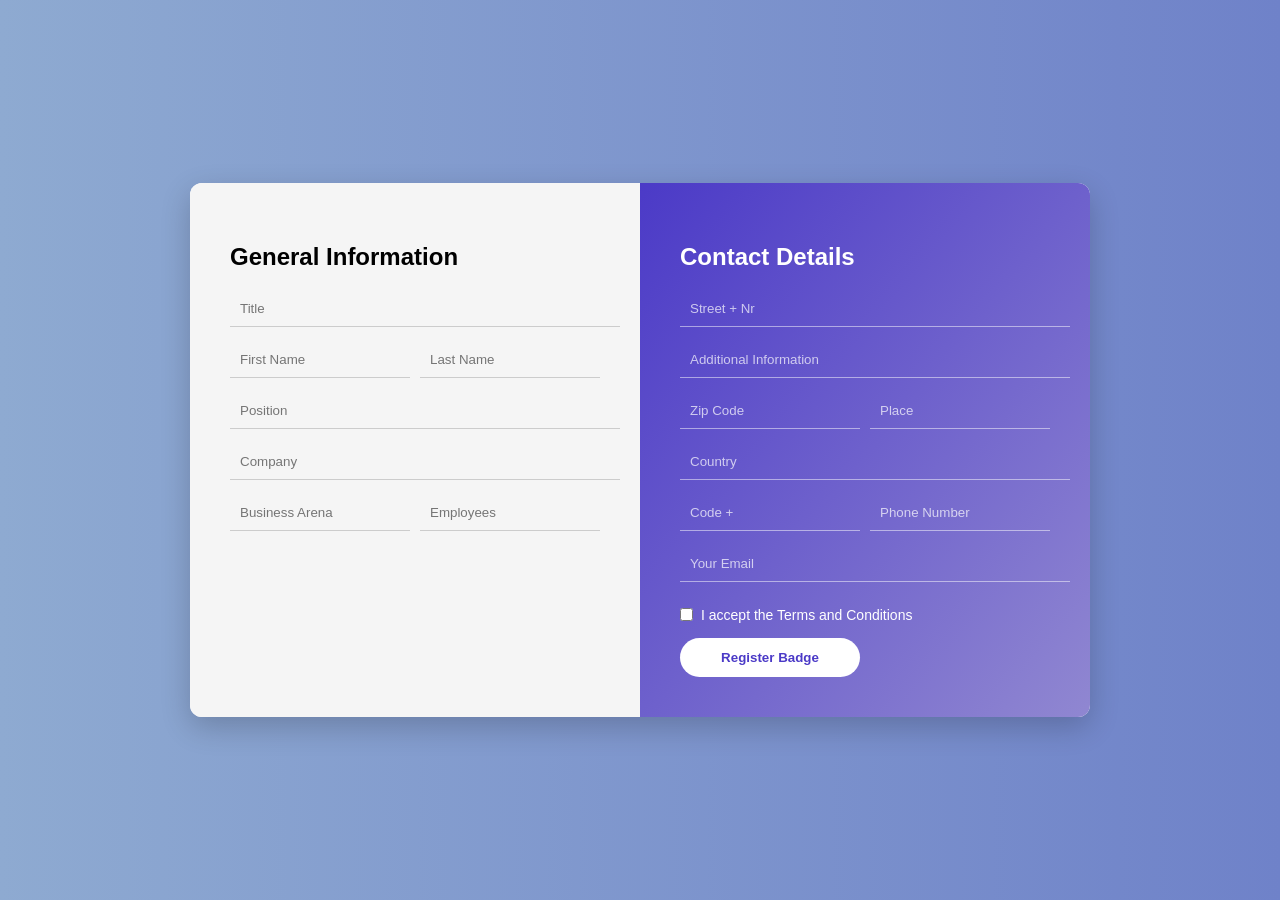
<file: html/contact.html>
<!DOCTYPE html>
<html lang="en">
<head>
    <meta charset="UTF-8">
    <meta name="viewport" content="width=device-width, initial-scale=1.0">
    <title>Register Form</title>
    <link rel="stylesheet" href="../css/index.css">
    <link rel="stylesheet" href="../css/reg.css">
</head>
<body>

<div class="container">

    <div class="left">
        <h2>General Information</h2>

        <input type="text" placeholder="Title">
        <div class="row">
            <input type="text" placeholder="First Name">
            <input type="text" placeholder="Last Name">
        </div>

        <input type="text" placeholder="Position">
        <input type="text" placeholder="Company">

        <div class="row">
            <input type="text" placeholder="Business Arena">
            <input type="text" placeholder="Employees">
        </div>
    </div>

    <div class="right">
        <h2>Contact Details</h2>

        <input type="text" placeholder="Street + Nr">
        <input type="text" placeholder="Additional Information">

        <div class="row">
            <input type="text" placeholder="Zip Code">
            <input type="text" placeholder="Place">
        </div>

        <input type="text" placeholder="Country">

        <div class="row">
            <input type="text" placeholder="Code +">
            <input type="text" placeholder="Phone Number">
        </div>

        <input type="email" placeholder="Your Email">

        <div class="terms">
            <input type="checkbox" id="terms">
            <label for="terms">I accept the Terms and Conditions</label>
        </div>

        <button>Register Badge</button>
    </div>

</div>

</body>
</html>
</file>
<file: css/index.css>
body {
    margin: 0;
    padding: 0;
    box-sizing: border-box;
    font-family: Arial, Helvetica, sans-serif;
    background-color: #f9f9f9;
}

nav {
    display: flex;
    align-items: center;
    justify-content: space-between;
    padding: 12px 30px;
    box-shadow: 0 2px 8px rgba(255, 0, 0, 0.505);
    background-color: bisque;
}

.logo {
    background-color: blueviolet;
    border-radius: 50%;
    color: white;
    font-size: 16px;
    height: 40px;
    width: 40px;
    display: flex;
    justify-content: center;
    align-items: center;
    font-weight: bold;
}

.menu {
    display: flex;
    align-items: center;
    gap: 30px;
}

.menu a {
    color: black;
    text-decoration: none;
    transition: 0.3s;
    font-weight: 500;
}

.menu a:hover {
    color: #fff;
    background-color: #3d3434;
    padding: 10px 15px;
    border-radius: 6px;
}

.hero {
    display: flex;
    justify-content: space-between;
    align-items: center;
    padding: 60px 5%;
    gap: 40px;
    color: #080303;
    border: 2px solid #953939;
    border-radius: 20px;
    background-color: #fff;
    margin: 40px 5%;
}

.hero-content {
    display: flex;
    flex-direction: column;
    animation: fadeIn 1s ease forwards;
    flex: 1;
}

.hero-content h1 {
    font-style: italic;
    font-family: 'Times New Roman';
    font-size: 52px;
    font-weight: bold;
    color: #f2ffff;
    margin-bottom: 15px;
    border: 2px solid #953939;
    border-radius: 8px;
    background-image: linear-gradient(30deg, rgb(212, 128, 128), rgb(53, 53, 106), rgb(113, 134, 113));
    padding: 15px;
    text-align: center; 
    box-shadow: 0 4px 12px rgba(0, 0, 0, 0.1);
}

.hero-content .subtitle {
    font-size: 14px;
    font-weight: bold;
    color: #953939;
    margin-bottom: 10px;
}

.hero-content p {
    font-size: 16px;
    line-height: 1.6;
    color: #333;
}

.hero-buttons {
    display: flex;
    justify-content: flex-start;
    gap: 20px;
    margin-top: 30px;
}

.hero-buttons button {
    padding: 12px 30px;
    border: 2px solid #953939;
    border-radius: 25px;
    color: #953939;
    background-color: transparent;
    cursor: pointer;
    transition: 0.3s;
    font-weight: 600;
    font-size: 16px;
}

.hero-buttons button:hover {
    background-color: #953939;
    color: #fff;
    transform: translateY(-2px);
    box-shadow: 0 4px 8px rgba(149, 57, 57, 0.3);
}

.hero-image {
    display: flex;
    justify-content: center;
    align-items: center;
    flex: 1;
}

.hero-image img {
    width: 100%;
    max-width: 380px;
    height: auto;
    border-radius: 30px;
    transition: transform 0.3s ease, box-shadow 0.3s ease;
}

.hero-image img:hover {
    transform: scale(1.05);
    box-shadow: 0 8px 20px rgba(226, 8, 8, 0.4);
}

@keyframes fadeIn {
    from {
        opacity: 0;
        transform: translateY(20px);
    }
    to {
        opacity: 1;
        transform: translateY(0);
    }
}
/* Responsive Design */
@media(max-width:768px){
    .navbar{
    flex-direction:column;
    gap:10px;
    height:auto;
    padding:15px;
  }

  .menu{
    display:none;
  }

  .hero{
    flex-direction:column-reverse;
    text-align:center;
    padding-top:40px;
  }

  .hero-text h1{
    font-size:38px;
  }

  .hero-image img{
    width:220px;
    margin-bottom:20px;
  }
}
</file>
<file: css/reg.css>
body {
    margin: 0;
    font-family: Arial, sans-serif;
    background: linear-gradient(to right, #8eaad1, #6f82c9);
    display: flex;
    justify-content: center;
    align-items: center;
    height: 100vh;
}

.container {
    display: flex;
    width: 900px;
    border-radius: 12px;
    overflow: hidden;
    background: white;
    box-shadow: 0 10px 30px rgba(0,0,0,0.2);
}

.left {
    flex: 1;
    padding: 40px;
    background: #f5f5f5;
}



.right {
    flex: 1;
    padding: 40px;
    background: linear-gradient(to bottom right, #4b3ac7, #9087d1);
    color: white;
}

input {
    width: 100%;
    padding: 10px;
    margin-bottom: 15px;
    border: none;
    border-bottom: 1px solid #ccc;
    outline: none;
    background: transparent;
}

.right input {
    color: white;
    border-bottom: 1px solid rgba(255,255,255,0.5);
}

.right input::placeholder {
    color: rgba(255,255,255,0.7);
}

.row {
    display: flex;
    gap: 10px;
}

.row input {
    flex: 1;
}

.terms {
    display: flex;
    align-items: center;
    gap: 8px;
    margin-top: 10px;
}

.terms input {
    width: auto;
    margin: 0;
}

.terms label {
    margin: 0;
    font-size: 14px;
}

button {
    margin-top: 15px;
    padding: 12px;
    width: 180px;
    border-radius: 25px;
    border: none;
    background: white;
    color: #4b3ac7;
    font-weight: bold;
    cursor: pointer;
}

button:hover {
    background: #ddd;
}
</file>
